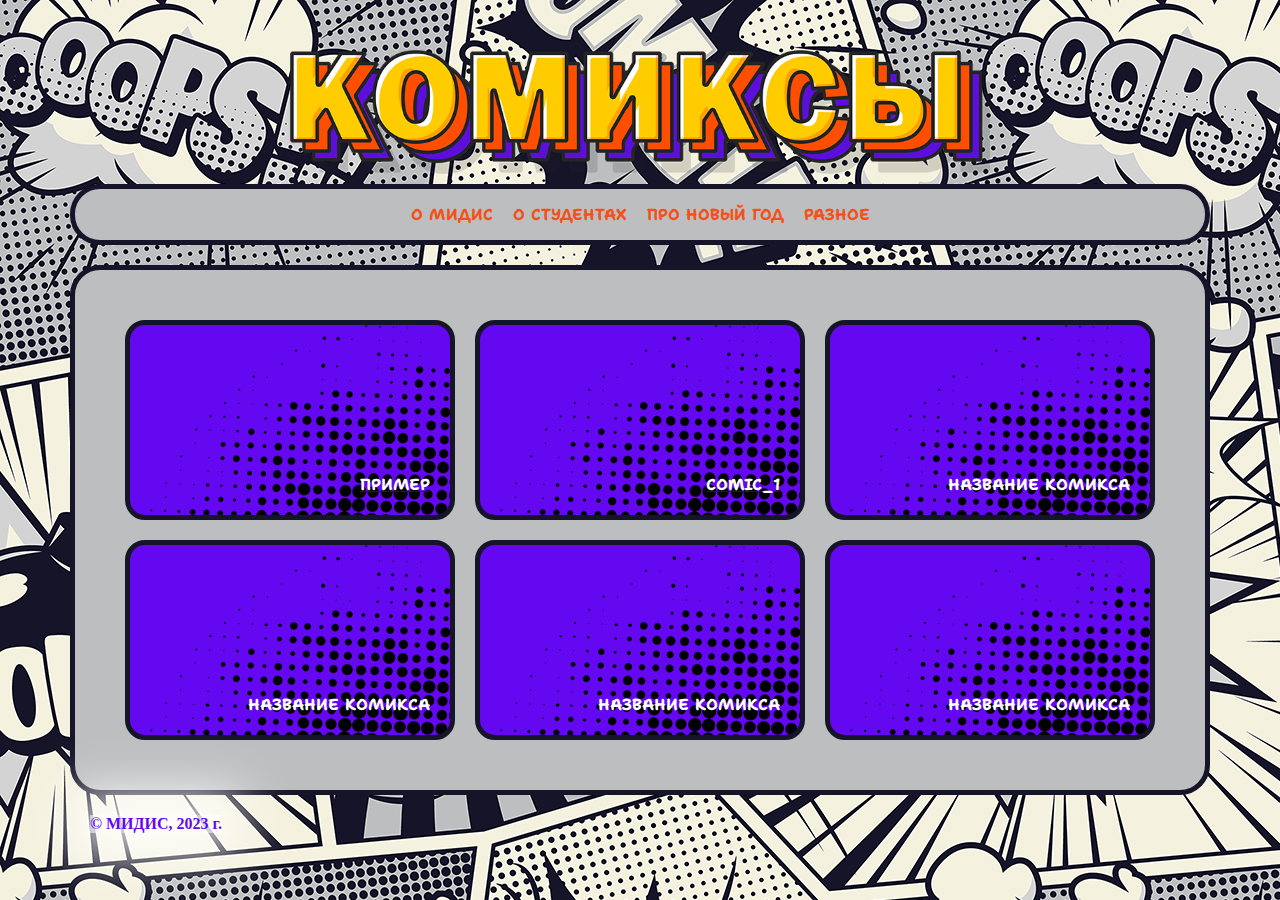
<file: index.html>
<!DOCTYPE html>
<html lang="en">

<head>
    <meta charset="UTF-8">
    <meta http-equiv="X-UA-Compatible" content="IE=edge">
    <meta name="viewport" content="width=device-width, initial-scale=1.0">
    <link rel="shortcut icon" href="img/favicon.png" type="image/x-icon">
    <link rel="preconnect" href="https://fonts.googleapis.com">
    <link rel="preconnect" href="https://fonts.googleapis.com">
    <link rel="preconnect" href="https://fonts.gstatic.com" crossorigin>
    <link
        href="https://fonts.googleapis.com/css2?family=Shantell+Sans:ital,wght@0,300;0,400;0,500;0,600;0,700;0,800;1,300;1,400;1,500;1,600;1,700;1,800&family=Wix+Madefor+Display:wght@400;500;600;700;800&display=swap"
        rel="stylesheet">
    <link rel="stylesheet" href="css/style.css">
    <title>Комиксы</title>
</head>

<body>
    <div class="wrapper">
        <div class="container">
            <header>
                <div class="main-cloud">
                    <!-- <img src="img/main.png" width="200px" alt=""> -->
                    <h1><a href="index.html"><img class="logo-img" src="img/logo.png" alt="логотип"></a></h1>
                </div>

                <nav>
                    <ul class="main-menu">
                        <li><a href="#">О МИДиС</a></li>
                        <li><a href="#">О студентах</a></li>
                        <li><a href="#">Про новый год</a></li>
                        <li><a href="#">Разное</a></li>
                    </ul>
                </nav>
            </header>
            <main>
                <div class="list">
                    <a href="comic-example.html" class="list-item">
                        <p class="item-title">Пример</p>
                    </a>
                    <a href="comic_1.html"  class="list-item">
                        <p class="item-title">comic_1</p>
                    </a>
                    <a class="list-item">
                        <p class="item-title">название комикса</p>
                    </a>
                    <a class="list-item">
                        <p class="item-title">название комикса</p>
                    </a>
                    <a class="list-item">
                        <p class="item-title">название комикса</p>
                    </a>
                    <a class="list-item">
                        <p class="item-title">название комикса</p>
                    </a>
                </div>
            </main>
            <footer>
                <p class="text-copy">&copy; МИДИС, 2023 г.</p>
            </footer>
        </div>
    </div>
</body>

</html>
</file>
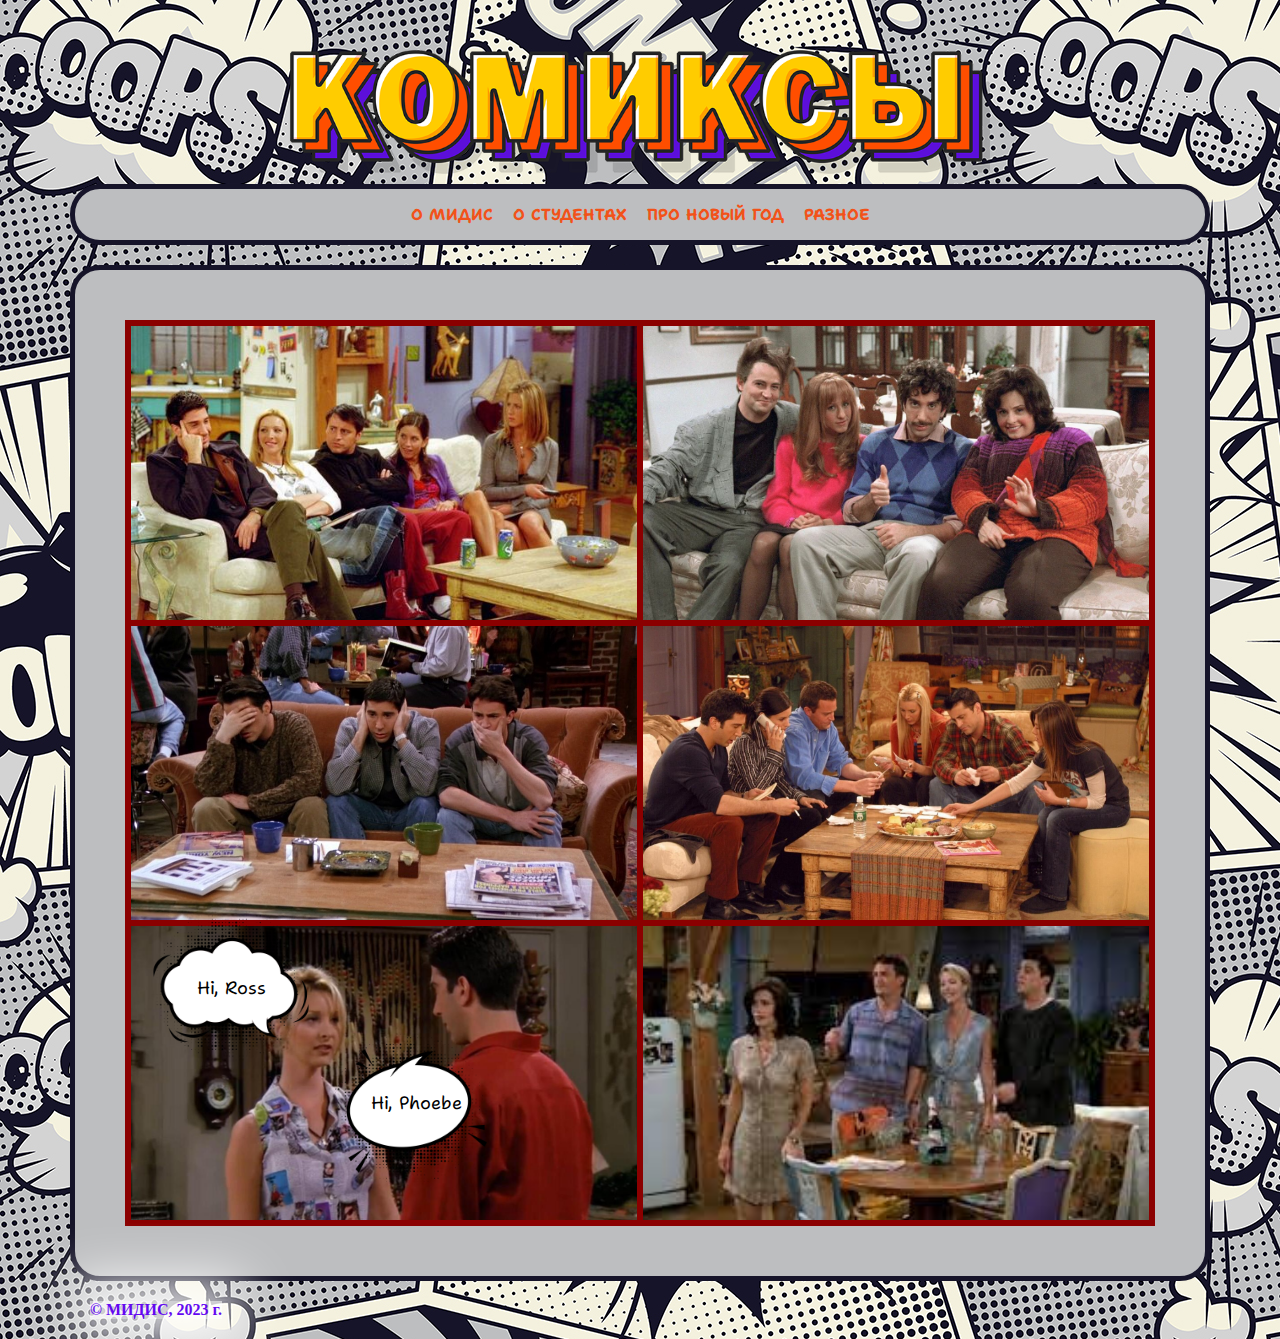
<file: comic-example.html>
<!DOCTYPE html>
<html lang="en">

<head>
    <meta charset="UTF-8">
    <meta http-equiv="X-UA-Compatible" content="IE=edge">
    <meta name="viewport" content="width=device-width, initial-scale=1.0">
    <link rel="shortcut icon" href="img/favicon.png" type="image/x-icon">
    <link rel="preconnect" href="https://fonts.googleapis.com">
    <link rel="preconnect" href="https://fonts.googleapis.com">
    <link rel="preconnect" href="https://fonts.gstatic.com" crossorigin>
    <link
        href="https://fonts.googleapis.com/css2?family=Shantell+Sans:ital,wght@0,300;0,400;0,500;0,600;0,700;0,800;1,300;1,400;1,500;1,600;1,700;1,800&family=Wix+Madefor+Display:wght@400;500;600;700;800&display=swap"
        rel="stylesheet">
    <link rel="stylesheet" href="css/style.css">
    <link rel="stylesheet" href="css/comic-example.css">
    <title>Пример комикса</title>
</head>

<body>
    <div class="wrapper">
        <div class="container">
            <header>
                <div class="main-cloud">
                    <!-- <img src="img/main.png" width="200px" alt=""> -->
                    <h1><a href="index.html"><img class="logo-img" src="img/logo.png" alt="логотип"></a></h1>
                </div>

                <nav>
                    <ul class="main-menu">
                        <li><a href="#">О МИДиС</a></li>
                        <li><a href="#">О студентах</a></li>
                        <li><a href="#">Про новый год</a></li>
                        <li><a href="#">Разное</a></li>
                    </ul>
                </nav>
            </header>
            <main>
                <div class="comic-wrapper">
                    <div class="comic__item comic__item1"><img class="comic__img" src="img/comic-example/1.jpg" alt="">
                    </div>
                    <div class="comic__item comic__item2"><img class="comic__img" src="img/comic-example/2.jpg" alt="">
                    </div>
                    <div class="comic__item comic__item3"><img class="comic__img" src="img/comic-example/3.jpg" alt="">
                    </div>
                    <div class="comic__item comic__item4"><img class="comic__img" src="img/comic-example/4.jpg" alt="">
                    </div>
                    <div class="comic__item comic__item5">
                        <img class="comic__img" src="img/comic-example/5.jpeg" alt="">
                        <div class="cloud1">
                            <img class="cloud-img cloud-img1" src="img/clouds/8879169.png" alt="">
                            <p class="text1">Hi, Ross</p>
                        </div>
                        <div class="cloud2">
                            <img class="cloud-img cloud-img2" src="img/clouds/8879180.png" alt="">
                            <p class="text2">Hi, Phoebe</p>
                        </div>

                    </div>
                    <div class="comic__item comic__item6"><img class="comic__img" src="img/comic-example/6.jpg" alt="">
                    </div>
                </div>
            </main>
            <footer>
                <p class="text-copy">&copy; МИДИС, 2023 г.</p>
            </footer>
        </div>
    </div>
</body>

</html>
</file>
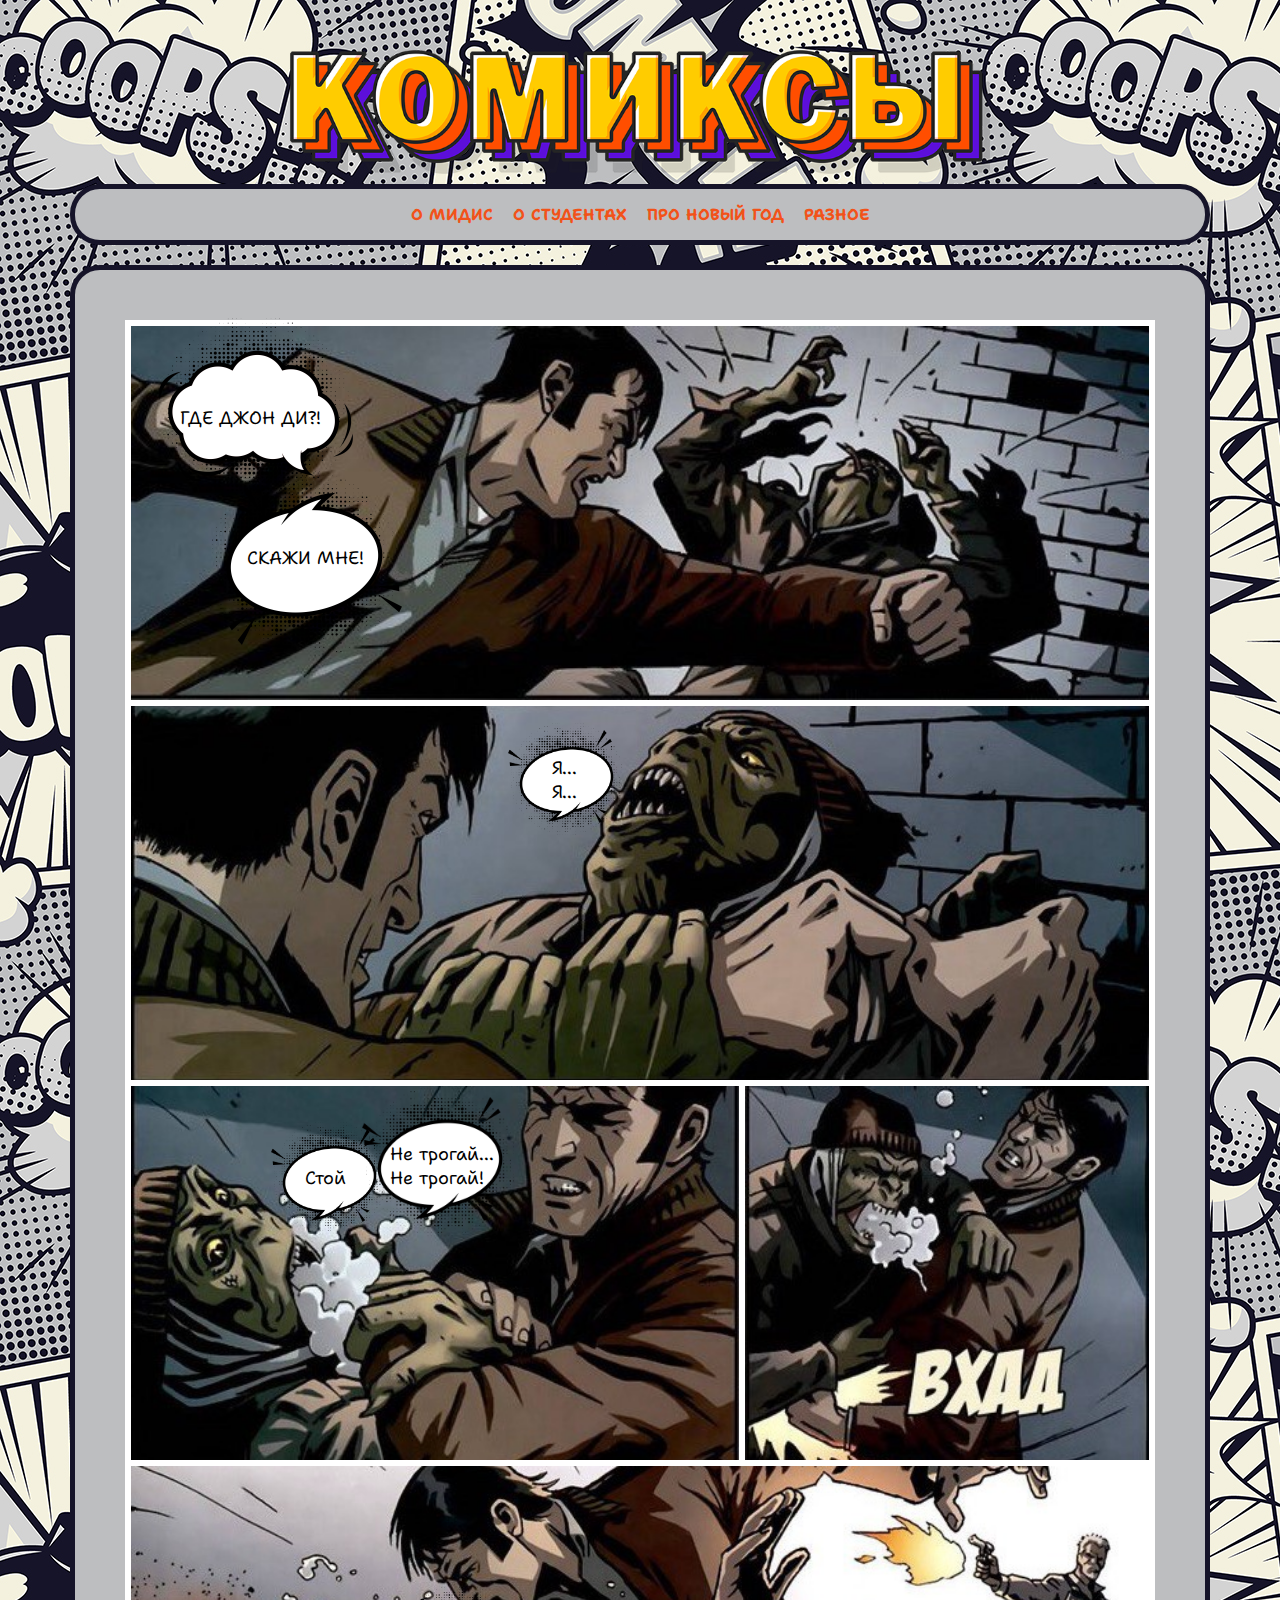
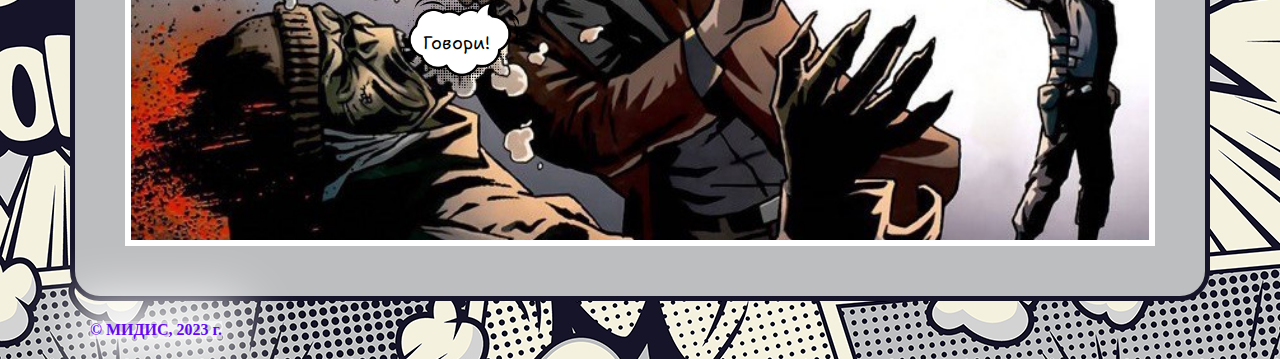
<file: comic_1.html>
<!DOCTYPE html>
<html lang="en">

<head>
    <meta charset="UTF-8">
    <meta http-equiv="X-UA-Compatible" content="IE=edge">
    <meta name="viewport" content="width=device-width, initial-scale=1.0">
    <link rel="shortcut icon" href="img/favicon.png" type="image/x-icon">
    <link rel="preconnect" href="https://fonts.googleapis.com">
    <link rel="preconnect" href="https://fonts.googleapis.com">
    <link rel="preconnect" href="https://fonts.gstatic.com" crossorigin>
    <link
        href="https://fonts.googleapis.com/css2?family=Shantell+Sans:ital,wght@0,300;0,400;0,500;0,600;0,700;0,800;1,300;1,400;1,500;1,600;1,700;1,800&family=Wix+Madefor+Display:wght@400;500;600;700;800&display=swap"
        rel="stylesheet">
    <link rel="stylesheet" href="css/style.css">
    <link rel="stylesheet" href="css/comic_1.css">
    <title>Comic 1</title>
</head>

<body>
    <div class="wrapper">
        <div class="container">
            <header>
                <div class="main-cloud">
                    <!-- <img src="img/main.png" width="200px" alt=""> -->
                    <h1><a href="index.html"><img class="logo-img" src="img/logo.png" alt="логотип"></a></h1>
                </div>

                <nav>
                    <ul class="main-menu">
                        <li><a href="#">О МИДиС</a></li>
                        <li><a href="#">О студентах</a></li>
                        <li><a href="#">Про новый год</a></li>
                        <li><a href="#">Разное</a></li>
                    </ul>
                </nav>
            </header>
            <main>
                <div class="comic-wrapper">
                    <div class="comic__item comic__item1"><img class="comic__img" src="img/comic_1/comics_1.jpg" alt="">
                        <div class="cloud1">
                            <img class="cloud-img cloud-img1" src="img/clouds/8879169.png" alt="">
                            <p class="text1">ГДЕ ДЖОН ДИ?!</p>
                        </div>
                        <div class="cloud2">
                            <img class="cloud-img cloud-img2" src="img/clouds/8879180.png" alt="">
                            <p class="text2">СКАЖИ МНЕ!</p>
                        </div>
                    </div>

                    <div class="comic__item comic__item2"><img class="comic__img" src="img/comic_1/comics_2.jpg" alt="">
                        <div class="cloud3">
                            <img class="cloud-img cloud-img" src="img/clouds/8879180.png" alt="">
                            <p class="text3">Я...<br>Я...</p>
                        </div>
                    </div>

                    <div class="comic__item__twice__1 comic__item3"><img class="comic__img" src="img/comic_1/comics_3.jpg" alt="">
                        <div class="cloud4">
                            <img class="cloud-img cloud-img1" src="img/clouds/8879180.png" alt="">
                            <p class="text4">Стой</p>
                        </div>
                        <div class="cloud5">
                            <img class="cloud-img cloud-img1" src="img/clouds/8879180.png" alt="">
                            <p class="text5">Не трогай...<br>Не трогай!</p>
                        </div>
                    </div>

                    <div class="comic__item__twice__2 comic__item4"><img class="comic__img" src="img/comic_1/comics_4.jpg" alt="">
                    </div>

                    <div class="comic__item comic__item5"><img class="comic__img" src="img/comic_1/comics_5.jpg" alt="">
                        <div class="cloud6">
                            <img class="cloud-img cloud-img1" src="img/clouds/8879169.png" alt="">
                            <p class="text6">Говори!</p>
                        </div>
                    </div>
                </div>
            </main>
            <footer>
                <p class="text-copy">&copy; МИДИС, 2023 г.</p>
            </footer>
        </div>
    </div>
</body>

</html>
</file>
<file: css/style.css>
* {
    margin: 0;
    padding: 0;
    box-sizing: border-box;
}
html, 
body {
    min-height: 100%;
    height: 100%;
    width: 100%;
}

.wrapper {
    width: 100%;
    min-height: 100%;
    background: url(../img/817.jpg);
    padding-left: 20px;
    padding-right: 20px;
    /* background-size: cover; */
    
}
.container {
    max-width: 1140px;
    margin: 0 auto;
    display: flex;
    flex-direction: column;
    height: 100%;
}
header {
    text-align: center;
}
h1 {
    font-family: 'Shantell Sans', sans-serif;
    margin-top: 50px;

}
main {
    flex-grow: 1;
    border: #161429 5px solid;
    padding:  50px;
    border-radius: 30px;
    background-color: #bdbec0;
}
.logo-img {
    width: 700px;
}
@media (max-width:750px) {
    .logo-img {
        width: 90%;
    }
}
/* h1 {
    position: absolute;
    top: 70px;
    left: calc(50% - 135px);
    transform: rotateZ(-15deg); 
    color:#b41d00;
    font-size: 48px;
    -webkit-text-stroke: 1px #FFFFFF; 
    text-stroke: 1px #FFFFFF; 
    letter-spacing: 2px;
    font-weight: 700;
    text-transform: uppercase;
} */


ul {
    list-style: none;
}

.main-menu {
    display: flex;
    flex-wrap: wrap;
    justify-content: center;
    background-color:  #bdbec0;
    border: #161429 5px solid;
    padding:  10px;
    border-radius: 30px;
    margin-bottom: 20px;
}
.main-menu li {
    flex-shrink: 0;
    margin: 5px 10px;
} 
.main-menu a {
    display: block;
    color: #f25219;
    text-transform: uppercase;
    text-decoration: none;
    font-weight: 700;
    font-family: 'Shantell Sans', sans-serif;
    transition: all 0.3s ease-in-out,
                transform 0.3s ease-in-out;
                
}

.main-menu a:hover,
.main-menu a:focus {
    color: #9b2b02;
    transform: scale(1.1)
}

.text-copy {
    display: inline-block;
    background-color: rgba(255, 255, 255, 0.8);
    color:#6408f1;
    margin: 20px 20px;
   font-weight: 700;
    -webkit-box-shadow: 0px 0px 54px 20px rgba(255, 255, 255, 1);
    -moz-box-shadow: 0px 0px 54px 20px rgba(255, 255, 255, 1);
    box-shadow: 0px 0px 54px 20px rgba(255, 255, 255, 1);
}

.list {
    display: grid;
    grid-template-columns: repeat(3, 1fr);
    gap: 20px;
}
@media(max-width:950px) {
    .list {
        grid-template-columns: repeat(2, 1fr);
    }
}
@media(max-width:670px) {
    .list {
        grid-template-columns: repeat(1, 1fr);
    }
}

.list-item {
    width: 100%;
    min-height: 200px;
    border: #161429 5px solid;
    border-radius: 20px;
    padding: 20px;
    display: flex;
    align-items: flex-end;
    justify-content: flex-end;
    background: url(../img/item-fon.png) no-repeat #6408f1;
    cursor: pointer;
}
.item-title {
    display: block;
    color: white;
    text-transform: uppercase;
    text-decoration: none;
    font-weight: 700;
    font-family: 'Shantell Sans', sans-serif;
    transition: transform 0.3s ease-in-out;
                
}

.list-item:hover .item-title,
.list-item:focus .item-title {
    transform: scale(1.1)
}
</file>
<file: css/comic-example.css>
.comic-wrapper {
    display: flex;
    flex-wrap: wrap;
    border: 3px solid darkred;
    font-family: 'Shantell Sans', sans-serif;
}

.comic__item {
    width: 50%;
    height: 300px;
    border: 3px solid darkred;
    position: relative;
}

.comic__img {
    height: 100%;
    width: 100%;
    object-fit: cover;
}

.cloud-img {
    width: 100%;
}

.comic__item5 .cloud1 {
    position: absolute;
    width: 200px;
    top: -40px;
    left: 0;
}

.comic__item5 .cloud-img1 {
    transform: scaleX(-1);
}

.comic__item5 .cloud2 {
    position: absolute;
    width: 200px;
    right: 25%;
    bottom: 10px;

}

.comic__item5 .cloud-img2 {
    transform: rotate(180deg);
}

.comic__item5 .text1 {
    position: absolute;
    top: 90px;
    right: 65px;
    font-size: 18px;

}

.comic__item5 .text2 {
    position: absolute;
    left: 60px;
    bottom: 95px;
    font-size: 18px;

}

@media(max-width:900px) {
    .comic__item {
        width: 100%;
    }
}

@media(max-width:600px) {
    .comic__item5 .cloud1 {
        width: 200px;
        top: 100px;
        left: 0;

    }

    .comic__item5 .cloud-img1 {
        transform: scaleX(-1) scaleY(-1);
    }

    .comic__item5 .cloud2 {
        position: absolute;
        width: 200px;
        right: 50px;
        bottom: 50px;
    }

    .comic__item5 .cloud-img2 {
        transform: rotate(180deg);
    }
}
</file>
<file: css/comic_1.css>
.comic-wrapper {
    display: flex;
    flex-wrap: wrap;
    border: 3px solid rgb(255, 255, 255);
    font-family: 'Shantell Sans', sans-serif;
}

.comic__item {
    width: 100%;
    height: 380px;
    border: 3px solid rgb(255, 255, 255);
    position: relative;
}

.comic__item__twice__1 {
    width: 60%;
    height: 380px;
    border: 3px solid rgb(255, 255, 255);
    position: relative;
}
.comic__item__twice__2 {
    width: 40%;
    height: 380px;
    border: 3px solid rgb(255, 255, 255);
    position: relative;
}

.comic__img {
    height: 100%;
    width: 100%;
    object-fit: cover;
}

.cloud-img {
    width: 100%;
}

/*____________________________ первая картинка_________________________________ */
.comic__item1 .cloud1 {
    position: absolute;
    width: 250px;
    top: -40px;
    left: 0;
}
.comic__item1 .cloud-img1 {
    transform: scaleX(-1);
}
.comic__item1 .cloud2 {
    position: absolute;
    width: 250px;
    left: 5%;
    bottom: 10px;

}
.comic__item1 .cloud-img2 {
    transform: rotate(180deg);
}
.comic__item1 .text1 {
    position: absolute;
    top: 120px;
    right: 60px;
    font-size: 18px;

}
.comic__item1 .text2 {
    position: absolute;
    left: 65px;
    bottom: 120px;
    font-size: 18px;

}

/*__________________________анимка первой картинки_____________________________*/
@media(max-width:600px) {
    .comic__item1 .cloud1 {
        width: 200px;
        top: 600px;
        left: 0;

    }

    .comic__item1 .cloud-img1 {
        transform: scaleX(-1) scaleY(-1);
    }

    .comic__item1 .cloud2 {
        position: absolute;
        width: 200px;
        right: 50px;
        bottom: 50px;
    }

    .comic__item1 .cloud-img2 {
        transform: rotate(180deg);
    }
}

/*____________________________ вторая картинка_________________________________ */
.comic__item2 .cloud3 {
    position: absolute;
    width: 150px;
    top: 0;
    right: 50%;
}

.comic__item2 .cloud-img1 {
    transform: scaleX(-1);
}

.comic__item2 .text3 {
    position: absolute;
    top: 50px;
    right: 42%;
    font-size: 18px;

}

/*__________________________анимка второй картинки_____________________________*/
@media(max-width:600px) {
    .comic__item2 .cloud3 {
        width: 200px;
        top: 100px;
        left: 0;

    }

    .comic__item2 .cloud-img1 {
        transform: scaleX(-1) scaleY(-1);
    }
}


/*____________________________ третья картинка_________________________________ */
.comic__item3 .cloud4 {
    position: absolute;
    width: 150px;
    left: 20%;
    bottom: 200px;
}
.comic__item3 .text4 {
    position: absolute;
    left: 35%;
    bottom: 70px;
    font-size: 18px;

}
.comic__item3 .cloud5 {
    position: absolute;
    width: 200px;
    left: 34%;
    bottom: 190px;

}
.comic__item3 .text5 {
    position: absolute;
    left: 52px;
    bottom: 80px;
    font-size: 18px;

}

/*__________________________анимка третьей картинки_____________________________*/
@media(max-width:300px) {
    .comic__item3 .cloud4 {
        position: absolute;
        width: 100px;
        top: 200px;
        left: 2%;

    }

    .comic__item3 .cloud-img1 {
        transform: scaleX(-1) scaleY(-1);
    }

    .comic__item3 .cloud5 {
        position: absolute;
        width: 100px;
        left: 32%;
        bottom: 50px;
    }
}


/*____________________________ пятая картинка_________________________________ */
.comic__item5 .cloud6 {
    position: absolute;
    width: 150px;
    left: 25%;
    bottom: 120px;

}
.comic__item5 .cloud-img1 {
    transform: rotate(180deg);
}
.comic__item5 .text6 {
    position: absolute;
    left: 25%;
    bottom: 65px;
    font-size: 18px;
}

/*__________________________анимка пятой картинки_____________________________*/
@media(max-width:600px) {
    .comic__item5 .cloud6 {
        width: 200px;
        top: 100px;
        left: 0;

    }

    .comic__item5 .cloud-img1 {
        transform: scaleX(-1) scaleY(-1);
    }
}
/* _______________________________Основная анимка________________________________ */
@media(max-width:900px) {
    .comic__item {
        width: 100%;
    }
    .comic__item__twice__1{
        width: 100%;
    }
}
</file>
